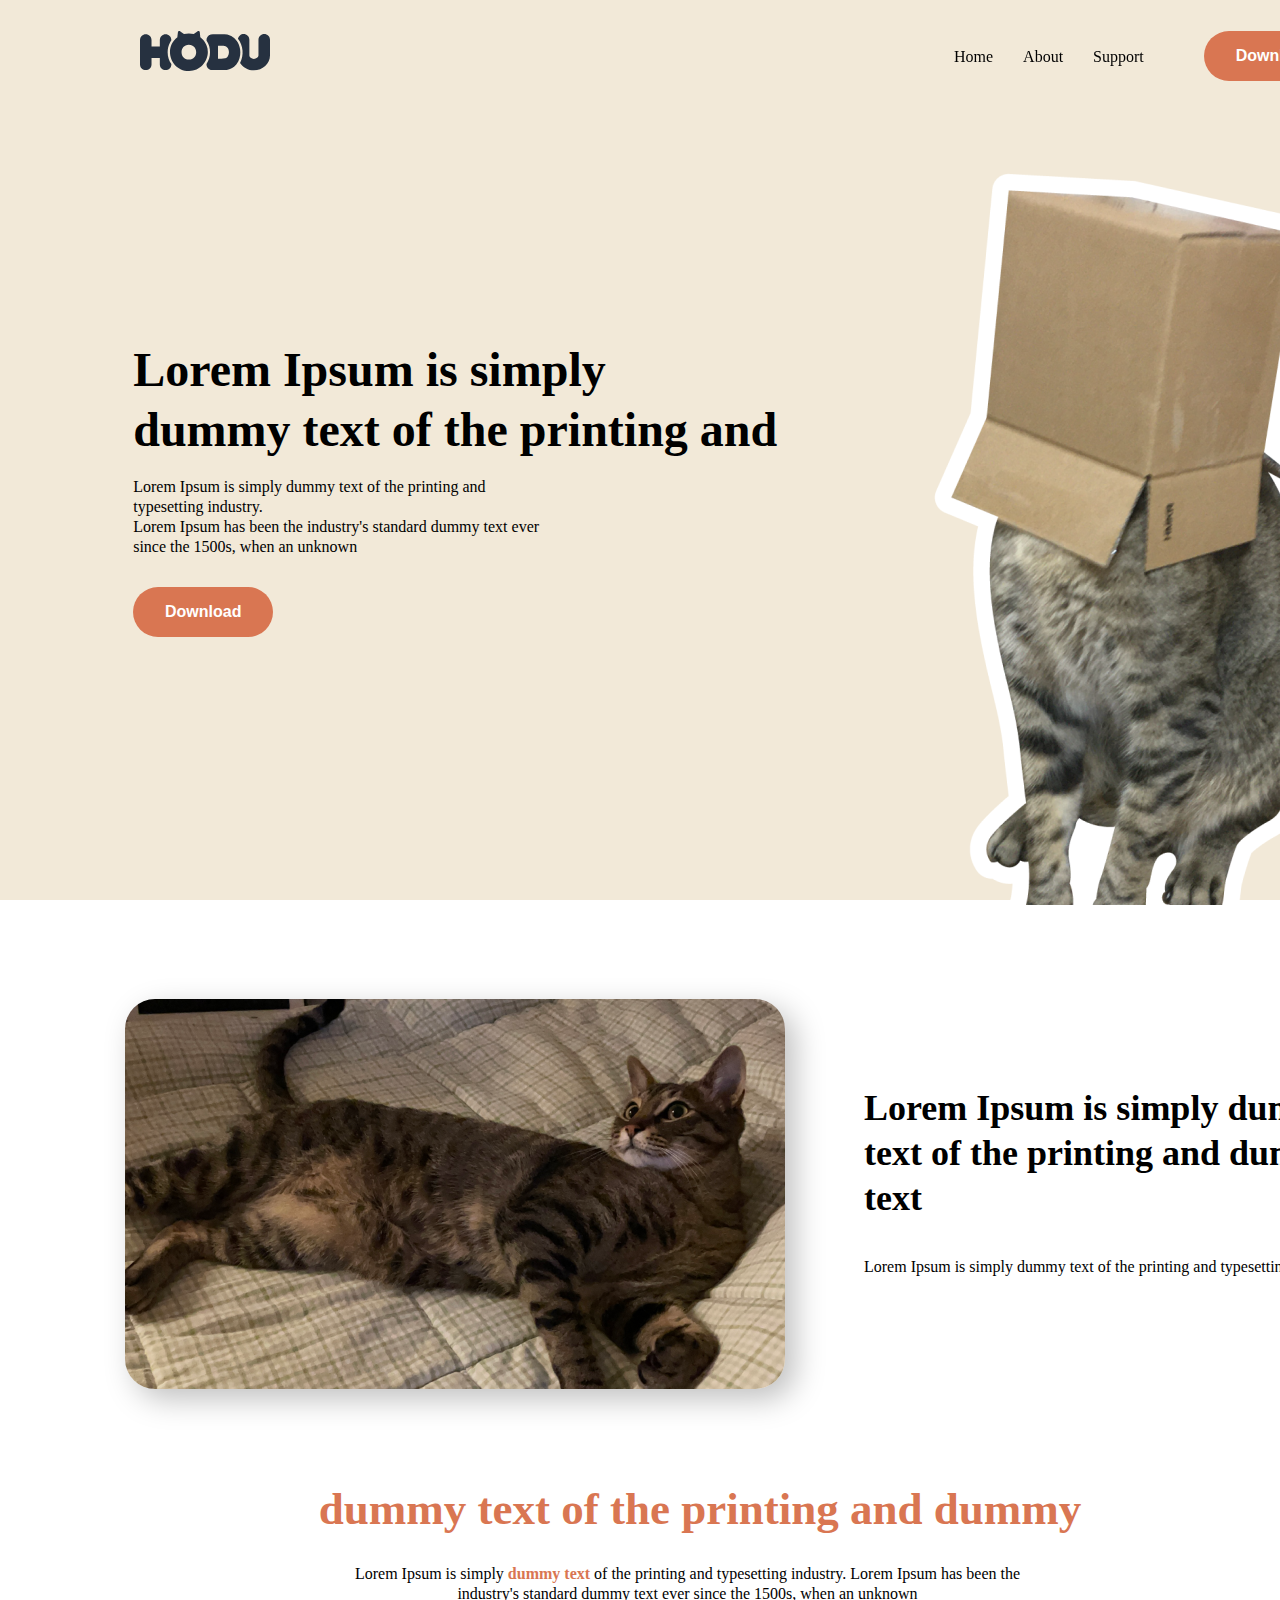
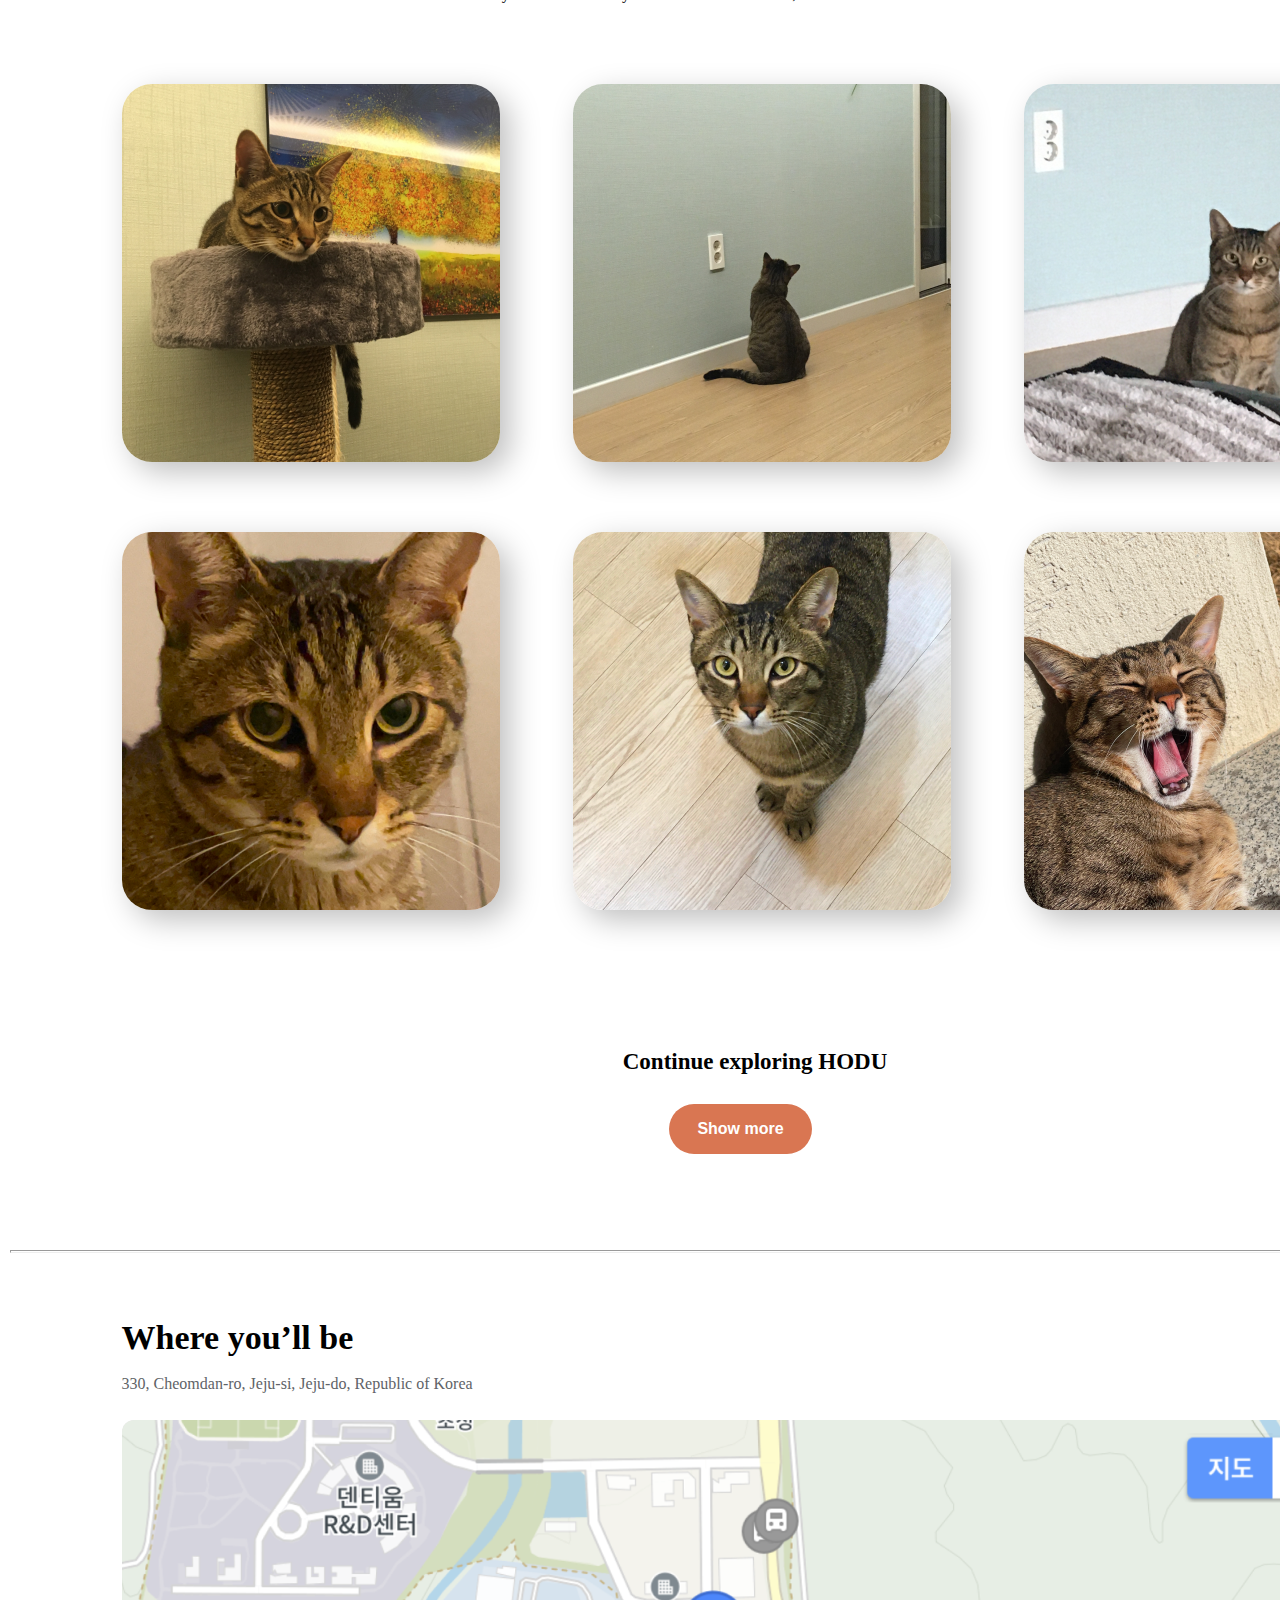
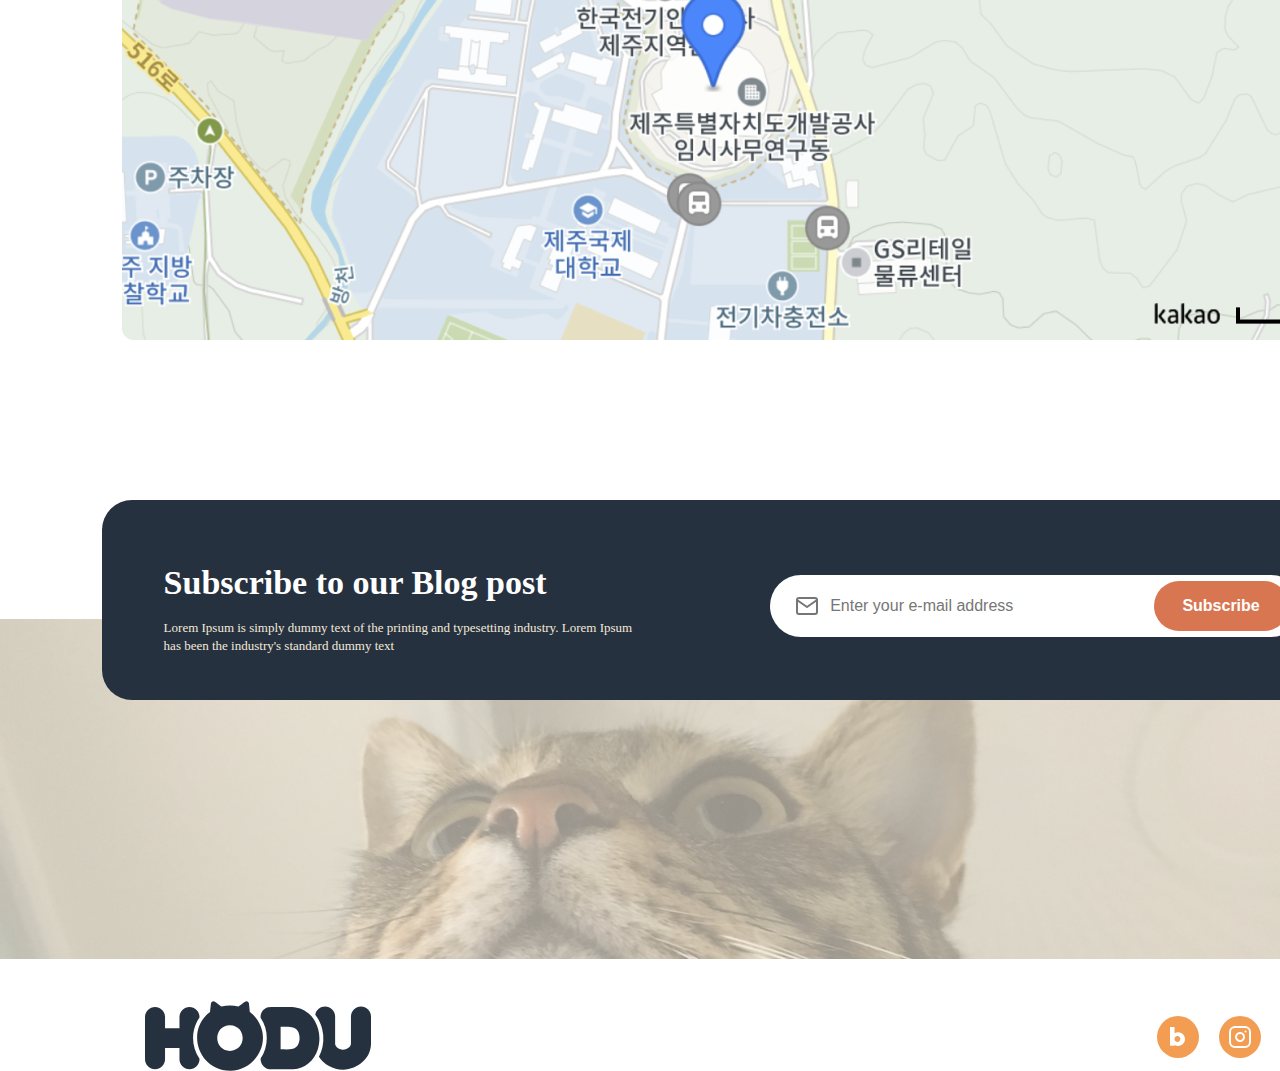
<file: PC/index.html>
<!DOCTYPE html>
<html lang="en">
  <head>
    <meta charset="UTF-8" />
    <meta name="viewport" content="width=device-width, initial-scale=1.0" />
    <title>FE-Project</title>
    <link rel="stylesheet" href="style.css" />
  </head>
  <body>
    <header id="header-wrap">
      <nav class="navigation-bar">
        <img src="./images/Logo-fin.svg" alt="logo_hodu" class="header-logo" />
        <ul class="nav-btns">
          <li><a href="#">Home</a></li>
          <li><a href="#">About</a></li>
          <li><a href="#">Support</a></li>
        </ul>
        <button class="download-btn">Download</button>
      </nav>
      <section class="header-contents">
        <div class="header-contents-item">
          <h1>
            Lorem Ipsum is simply<br />
            dummy text of the printing and
          </h1>
          <p>
            Lorem Ipsum is simply dummy text of the printing and typesetting
            industry. <br />Lorem Ipsum has been the industry's standard dummy
            text ever since the 1500s, when an unknown
          </p>
          <button class="download-btn">Download</button>
        </div>
        <div>
          <img src="./images/고양이 1.png" alt="image_hodu" />
        </div>
      </section>
    </header>
    <main id="main-wrap">
      <article class="main-contents-1st">
        <div>
          <img src="./images/img_4.png" alt="image_hodu" />
        </div>
        <div>
          <p class="paragraph-1st">
            Lorem Ipsum is simply dummy text of the printing and dummy text
          </p>
          <p class="paragraph-2nd">
            Lorem Ipsum is simply dummy text of the printing and typesetting
            industry.
          </p>
        </div>
      </article>
      <article class="main-contents-2nd">
        <p class="paragraph-3rd">dummy text of the printing and dummy</p>
        <p class="paragraph-4th">
          Lorem Ipsum is simply <span>dummy text</span> of the printing and
          typesetting industry. Lorem Ipsum has been the industry's standard
          dummy text ever since the 1500s, when an unknown
        </p>
      </article>
      <article class="main-contents-3rd">
        <div class="img-container-1st">
          <img src="./images/img_1.png" alt="image_hodu" class="img-group" />
          <img src="./images/img_2.png" alt="image_hodu" class="img-group" />
          <img src="./images/img_3.png" alt="image_hodu" class="img-group" />
        </div>
        <div class="img-container-2nd">
          <img src="./images/img_5.png" alt="image_hodu" class="img-group" />
          <img src="./images/img_6.png" alt="image_hodu" class="img-group" />
          <img src="./images/img_7.png" alt="image_hodu" class="img-group" />
        </div>
      </article>
      <article class="main-contents-4th">
        <p>Continue exploring HODU</p>
        <button class="show-more-btn"><span>Show more</span></button>
      </article>
      <hr id="custom-hr" />
      <article class="main-contents-5th">
        <p class="paragraph-5th">Where you’ll be</p>
        <p class="paragraph-6th">
          330, Cheomdan-ro, Jeju-si, Jeju-do, Republic of Korea
        </p>
        <img src="./images/map.png" alt="image_map" />
      </article>
      <article class="main-contents-6th">
        <div class="text-item">
          <p class="paragraph-7th">Subscribe to our Blog post</p>
          <p class="paragraph-8th">
            Lorem Ipsum is simply dummy text of the printing and typesetting
            industry. Lorem Ipsum has been the industry's standard dummy text
          </p>
        </div>
        <form action="#" method="post">
          <div class="input-item">
            <img src="./images/mail.svg" alt="icon_mail" />
            <input
              type="text"
              placeholder="Enter your e-mail address"
              class="email-input"
            />
            <button class="subscribe-btn"><span>Subscribe</span></button>
          </div>
        </form>
      </article>
    </main>
    <footer id="footer-wrap">
      <div class="footer-contents">
        <img src="./images/Logo-fin.svg" alt="logo_hodu" class="footer-logo" />
        <div class="footer-icons">
          <img src="./images/icon-blog.svg" alt="icon_blog" />
          <img src="./images/icon-insta.svg" alt="icon_insta" />
          <img src="./images/icon-facebook.svg" alt="icon_facebook" />
          <img src="./images/icon-youtube.svg" alt="icon_youtube" />
        </div>
      </div>
    </footer>
    <div class="modal">
      <img src="./images/cat-face.svg" alt="image_hodu" />
      <p class="paragraph-9th">Thank you!</p>
      <p class="paragraph-10th">
        Lorem Ipsum is simply dummy text of the printing industry.
      </p>
      <button class="ok-btn"><span>OK! I Love HODU</span></button>
    </div>
    <script src="func.js"></script>
  </body>
</html>
</file>
<file: PC/style.css>
body {
  margin: 0;
  width: 100%;
  font-family: Pretendard;
}
main::after {
  content: "";
  position: absolute;
  top: 3819px;
  width: 100%;
  height: 340px;
  background-image: url(./images/img_8.png);
  background-repeat: no-repeat;
  background-size: cover;
  background-position: center;
  z-index: -1;
}
#header-wrap {
  height: 900px;
  background-color: #f2e9d8;
}
#footer-wrap {
  height: 160px;
}
.navigation-bar {
  height: 102px;
  display: flex;
  position: fixed;
  z-index: 1;
}
.header-logo {
  width: 130px;
  height: 40px;
  position: relative;
  top: 30%;
  left: 25%;
}
.nav-btns {
  width: 250px;
  height: 20px;
  list-style-type: none;
  display: flex;
  position: relative;
  top: 30%;
  left: 140%;
}
.nav-btns > li {
  margin-right: 30px;
  line-height: 20px;
  font-size: 16px;
  color: #000000;
}
.nav-btns a {
  text-decoration: none;
  color: inherit;
}
.download-btn {
  cursor: pointer;
  width: 140px;
  height: 50px;
  border-radius: 40px;
  border: none;
  text-align: center;
  background-color: #d97652;
  color: #ffffff;
  line-height: 20px;
  font-size: 16px;
  font-weight: 700;
  font-style: normal;
}
.navigation-bar > .download-btn {
  position: relative;
  top: 30%;
  left: 140%;
}
.header-contents {
  display: flex;
}
.header-content > .header-contents-item {
  position: absolute;
}
.header-contents-item > h1 {
  width: 740px;
  height: 120px;
  position: relative;
  top: 40%;
  left: 18%;
  font-weight: 700;
  font-size: 48px;
  line-height: 60px;
  color: #000000;
}
.header-contents-item > p {
  width: 420px;
  height: 86px;
  position: relative;
  top: 38%;
  left: 18%;
  font-weight: 400;
  font-size: 16px;
  line-height: 20px;
  color: #000000;
}
.header-contents-item > .download-btn {
  position: relative;
  top: 39%;
  left: 18%;
}
.header-contents img {
  width: 415px;
  height: 766px;
  position: relative;
  top: 18%;
  left: 45%;
}
.main-contents-1st {
  display: flex;
}
.main-contents-1st img {
  width: 660px;
  height: 390px;
  position: relative;
  top: 25%;
  left: 19%;
  border-radius: 30px;
  box-shadow: 10px 10px 30px 0px #00000040;
}
.main-contents-1st .paragraph-1st {
  width: 510px;
  height: 135px;
  position: relative;
  top: 38%;
  left: 40%;
  font-weight: 700;
  font-size: 36px;
  line-height: 45px;
  color: #000000;
}
.main-contents-1st .paragraph-2nd {
  width: 510px;
  height: 40px;
  position: relative;
  top: 38%;
  left: 40%;
  font-weight: 400;
  font-size: 16px;
  line-height: 20px;
  color: #000000;
}
.main-contents-2nd {
  position: absolute;
}
.main-contents-2nd > .paragraph-3rd {
  width: 875px;
  height: 60px;
  position: relative;
  top: 140px;
  left: 30%;
  font-weight: 700;
  font-size: 45px;
  line-height: 60px;
  text-align: center;
  color: #d97652;
}
.main-contents-2nd > .paragraph-4th {
  width: 710px;
  height: 42px;
  position: relative;
  top: 120px;
  left: 38%;
  font-weight: 400;
  font-size: 16px;
  line-height: 20px;
  text-align: center;
  color: #000000;
}
.paragraph-4th > span {
  font-weight: 700;
  color: #d97652;
}
.main-contents-3rd {
  position: absolute;
}
.main-contents-3rd div {
  width: 1280px;
  height: 378px;
  display: flex;
  justify-content: space-between;
}
.main-contents-3rd .img-group {
  width: 378px;
  height: 378px;
  border-radius: 30px;
  box-shadow: 10px 10px 30px 0px #00000040;
}
.main-contents-3rd .img-container-1st {
  position: relative;
  top: 390px;
  left: 9.5%;
}
.main-contents-3rd .img-container-2nd {
  position: relative;
  top: 460px;
  left: 9.5%;
}
.main-contents-4th {
  width: 290px;
  height: 108px;
  position: relative;
  gap: 28px;
  align-items: center;
}
.main-contents-4th > p {
  width: 290px;
  height: 30px;
  position: absolute;
  top: 1330px;
  left: 610px;
  font-weight: 700;
  font-size: 23px;
  line-height: 30px;
  text-align: center;
}
.main-contents-4th > .show-more-btn {
  width: 143px;
  height: 50px;
  position: absolute;
  top: 1410px;
  left: 669px;
  gap: 10px;
  border-radius: 40px;
  border: none;
  background-color: #d97652;
  cursor: pointer;
}
.show-more-btn > span {
  width: 85px;
  height: 20px;
  color: #ffffff;
  font-weight: 700;
  font-size: 16px;
  line-height: 20px;
  text-align: center;
}
#custom-hr {
  width: 1280px;
  height: 1px;
  position: relative;
  top: 1440px;
  left: 10px;
  color: #c4c4c4;
}
.main-contents-5th {
  position: absolute;
}
.main-contents-5th > .paragraph-5th {
  width: 263px;
  height: 45px;
  position: relative;
  top: 1460px;
  left: 9.5%;
  font-weight: 700;
  font-size: 34px;
  line-height: 45px;
  color: #000000;
}
.main-contents-5th > .paragraph-6th {
  width: 395px;
  height: 20px;
  position: relative;
  top: 1440px;
  left: 9.5%;
  font-weight: 500;
  font-size: 16px;
  line-height: 20px;
  color: #606367;
}
.main-contents-5th > img {
  width: 1280px;
  height: 520px;
  position: relative;
  top: 1450px;
  left: 9.5%;
  border-radius: 12px;
  background-color: #e8e8e8;
}
.main-contents-6th {
  width: 1280px;
  height: 200px;
  position: absolute;
  top: 3700px;
  left: 8%;
  display: flex;
  border-radius: 30px;
  background-color: #263140;
}
.text-item > .paragraph-7th {
  width: 448px;
  height: 45px;
  position: relative;
  top: 13%;
  left: 13%;
  font-weight: 700;
  font-size: 34px;
  line-height: 45px;
  color: #ffffff;
}
.text-item > .paragraph-8th {
  width: 471px;
  height: 36px;
  position: relative;
  top: 3%;
  left: 13%;
  font-weight: 400;
  font-size: 13px;
  line-height: 18px;
  color: #f2e9d8;
}
.main-contents-6th .input-item {
  display: flex;
  justify-content: center;
  align-items: center;
}
.input-item > input {
  width: 470px;
  height: 60px;
  position: relative;
  top: 75px;
  left: 25%;
  padding-left: 60px;
  border: none;
  border-radius: 60px;
  background-color: #ffffff;
}
.input-item > input::placeholder {
  width: 250px;
  height: 20px;
  font-weight: 400;
  font-size: 16px;
  line-height: 20px;
  color: #767676;
}
.input-item > img {
  width: 24px;
  height: 24px;
  position: relative;
  top: 75px;
  left: 32%;
  z-index: 1;
}
.input-item > .subscribe-btn {
  width: 135px;
  height: 50px;
  position: relative;
  top: 75px;
  left: 3.5%;
  border: none;
  border-radius: 40px;
  background-color: #d97652;
  cursor: pointer;
}
.subscribe-btn > span {
  width: 77px;
  height: 20px;
  font-weight: 700;
  font-size: 16px;
  line-height: 20px;
  text-align: center;
  color: #ffffff;
}
.footer-contents {
  display: flex;
  position: absolute;
}
.footer-contents > .footer-logo {
  width: 226px;
  height: 70px;
  position: relative;
  top: 2780px;
  left: 32%;
}
.footer-contents > .footer-icons {
  width: 228px;
  height: 42px;
  display: flex;
  justify-content: space-between;
  position: relative;
  top: 2795px;
  left: 205%;
}
.footer-icons > img {
  width: 42px;
  height: 42px;
  color: #f29d52;
}
.modal {
  width: 600px;
  height: 400px;
  position: absolute;
  display: none;
  top: 3627px;
  left: 200px;
  border-radius: 30px;
  background-color: #ffffff;
  box-shadow: 0px 0px 30px 0px #00000033;
  background-image: url(./images/modal-background.png);
  background-repeat: no-repeat;
  background-size: cover;
  background-position: center;
  z-index: 2;
}
.modal > img {
  width: 110px;
  height: 112px;
  position: relative;
  top: 60px;
  left: 245px;
}
.modal > .paragraph-9th {
  width: 212px;
  height: 46px;
  position: relative;
  top: 45px;
  left: 194px;
  font-weight: 700;
  font-size: 36px;
  line-height: 45px;
  text-align: center;
  color: #d97652;
}
.modal > .paragraph-10th {
  width: 365px;
  height: 18px;
  position: relative;
  top: 26px;
  left: 108px;
  font-weight: 400;
  font-size: 13px;
  line-height: 18px;
  text-align: center;
  color: #000000;
}
.modal > .ok-btn {
  width: 183px;
  height: 50px;
  position: relative;
  top: 27px;
  left: 205px;
  border: none;
  border-radius: 40px;
  background-color: #d97652;
  cursor: pointer;
}
.ok-btn > span {
  width: 125px;
  height: 20px;
  font-weight: 700;
  font-size: 16px;
  line-height: 20px;
  text-align: center;
  color: #ffffff;
}
</file>
